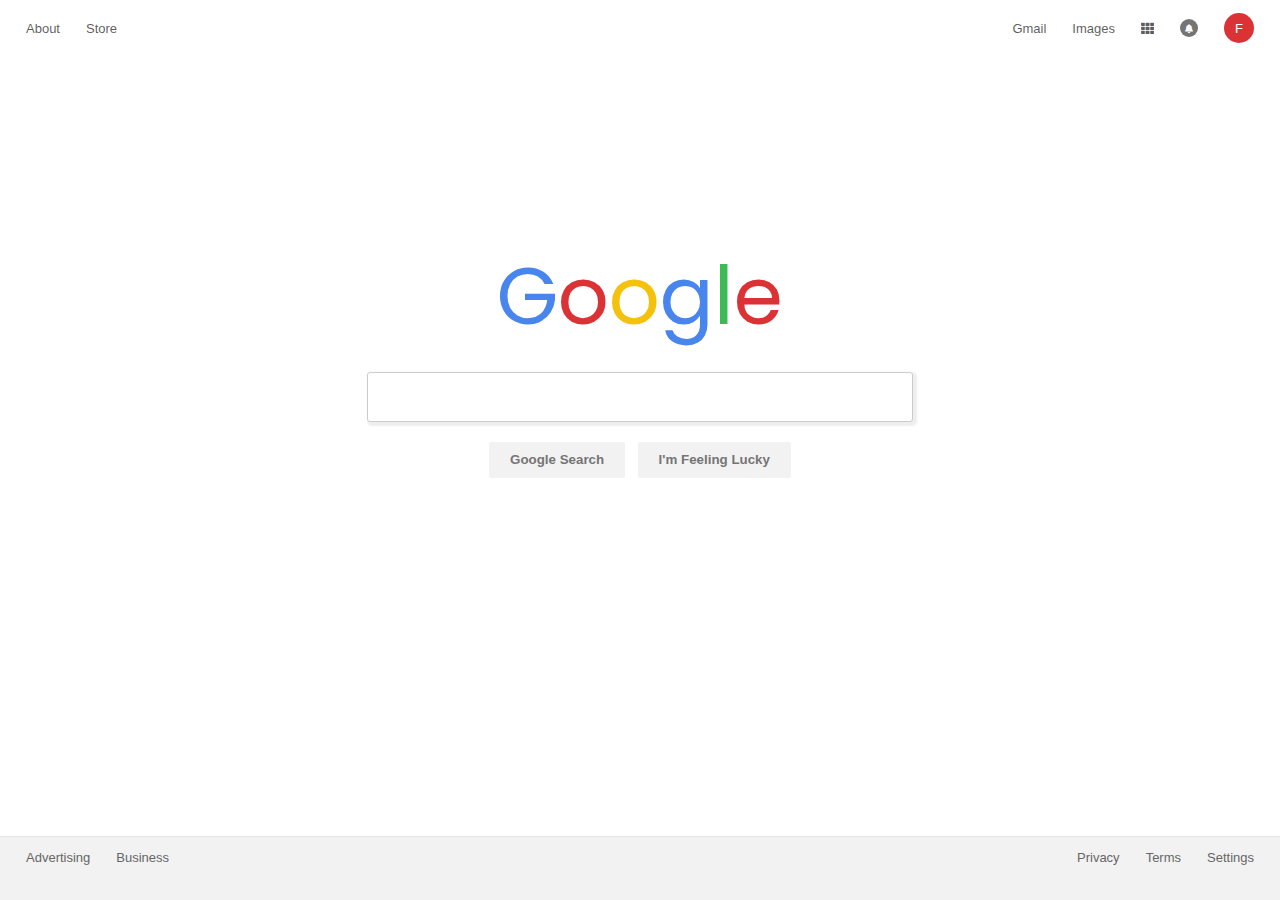
<file: index.html>
<!DOCTYPE html>
<html lang="en">
<head>
    <meta charset="UTF-8">
    <meta name="viewport" content="width=device-width, initial-scale=1.0">
    <meta http-equiv="X-UA-Compatible" content="ie=edge">
    <title>Google</title>
    <link rel="stylesheet" href="style.css">
    <link rel="stylesheet" href="https://use.fontawesome.com/releases/v5.2.0/css/all.css" crossorigin="anonymous">
</head>
<body>
    <header class="home-header">
        <ul>
            <!-- <span style="display:;"> -->
            <li style><a href="#">About</a></li> 
            <li style><a href="#">Store</a></li>
            <!-- </span> -->
            <!-- <span> -->

                <li style="margin-left:auto"><a href="#">Gmail</a></li>
                <li><a href="#">Images</a></li>
                <li><a href="#"><i class="fas fa-th"></i></a></li>
                <li ><a id="bell"href="#"><i class="fas fa-bell"></i></a></li>
                <li ><a id="profile-icon" href="#">F</a></li>
            <!-- </span> -->
            </ul>
    </header>
    <main style="text-align: center; margin:auto;">

            <div id="logo">
                <!-- <a href="#"> -->
                    <span style="color:#4885ed">G</span><span style="color:#db3236">o</span><span style="color:#f4c20d">o</span><span style="color:#4885ed">g</span><span style="color:#3cba54">l</span><span style="color:#db3236">e</span>
                <!-- </a> -->
            </div>
            
                <form action="res.html" method="get">
                    <input type="text"><br>
                    <input type="submit" value="Google Search">
                    <input type="submit" value="I'm Feeling Lucky">
                </form>
    </main>

    <footer style="position:absolute">
        <ul style="float:left">
            <li><a href="#">Advertising</a></li>
            <li><a href="#">Business</a></li>
        </ul>
        <ul style="float:right">
            <li><a href="#">Privacy</a></li>
            <li><a href="#">Terms</a></li>
            <li><a href="#">Settings</a></li>
        </ul>
    </footer>
</body>
</html>
</file>
<file: style.css>
@import url('https://fonts.googleapis.com/css?family=Poppins:500');
html, body{
    padding:0;
    margin:0;
    font-family: arial, sans-serif;
    text-align: center;
    /* line-height: 24px; */
}

a{
    text-decoration: none;

}

ul{
    list-style-type: none;
    padding:0 1em;
    margin:0;
    display:flex;
    /* justify-content: space-between; */
    align-items: center; 
    flex-direction:row;
    
}

ol{
    margin:0;
    padding:0;
}

li{
    /* display:inline-block; */
    padding:0;
    margin:1em;
    vertical-align: middle;
    /* box-sizing: border-box; */
    /* width: */
}


.home-header {
    font-size:13px;
    /* padding:15px; */
    
    /* display:block; */
    /* height:100px; */
    /* background-color:black; */
}

.home-header a {
    color:rgba(0, 0, 0, 0.87);
    /* text-decoration: none; */
    opacity:0.75;
    /* margin:1em; */
}

.home-header a:hover {
    opacity:0.85;
    text-decoration: underline;
}


main{
    clear:both
}

footer{
    background-color: #f2f2f2;
    border-top: 1px solid #e4e4e4;
    /* display:block; */
    /* position: absolute; */
    bottom:0px;
    width:100%;
    height:7vh;
    font-size:13px;
    /* text-align: left; */
}

footer a {
    color:#666;
}

footer a:hover{
    text-decoration: underline;
}


/* footer */


#logo{
    font-size: 80px;
    /* margin:1em; */
    margin-top:20vh;
    font-family: 'Poppins', sans-serif;
}

input[type="text"]{
    /* display:block; */
    /* text-align: center; */
    /* float:center; */
    font-size:16px;
    width:40vw;
    height:2em;
    padding:0.5em 1em 0.5em 1em;
    border:1px solid #ccc;
    margin:1em;
    box-shadow: 2px 2px 2px 2px #eee;
    border-radius: 3px;
}

input[type="text"]:focus,input[type="text"]:hover {
    box-shadow: 2px 2px 5px 5px #eee;
}


input[type="submit"]{
    background-color: #f2f2f2;
    color:rgb(117, 117, 117);
    
    border:1px solid #f2f2f2;
    padding:0.7em 1.5em;
    font-weight: 600;
    border-radius: 2px;
    font-family: arial, sans-serif;
    margin:4px
}

input[type="submit"]:hover{
    color: #222;
    border:1px solid #999;
    
}

#img-logo{
    /* width:10vw; */
    height:7vh;
    width:auto;
}

#top-nav{
    display:flex;
    align-items:center;
    margin:0 1em;
}

.search-header{
    background-color: #f9f9f9;
    /* color:#777; */
    /* box-sizing: border-box; */
    /* display:inline-block; */
    /* padding:1px; */
    /* clear:both;  */
}

.search-header a{
    color:rgba(0, 0, 0, 0.9);
    opacity:0.6;
}

.search-header a:hover{
    opacity:1;
}



#profile-icon{
    background-color:#db3236;
    border-radius: 50%;
    display:block;
    height:30px;
    width:30px;
    color:white;
    display:flex;
    align-items: center;
    justify-content: center;
    /* padding:2px; */
    /* padding-top:8px; */
    opacity:1;
    /* vertical-align: middle; */
    /* line-height: 13px; */
}

#bell{
    background-color:rgba(0, 0, 0, 0.9);
    color:white;
    display:inline-block;
    height:18px;
    width:18px;
    font-size:9px;
    /* padding-top:2px; */
    border-radius: 50%;
    vertical-align: middle;
    display:flex;
    align-items: center;
    justify-content: center;
    opacity:0.6;
}

#bell:hover{
    opacity:1;
}

#bottom-nav{
    display:flex;
    margin-left:10.5vw;
    width:52vw;
    font-size:13px;
    /* background-color: #f9f9f9; */
    /* overflow: auto; */
    /* display: inline-block; */
    clear:both;
    
}

#bottom-nav li{
    /* display:inline-block; */
    margin:0;
}
#bottom-nav a{
    padding:1em;
    display:inline-block;
    /* box-sizing: border-box; */
    /* background-color: #f9f9f9; */
}



#bottom-nav button{
    border: solid 1px transparent;
    font-family:Arial,sans-serif;
    color:rgb(119, 119, 119);
    background-color:#f9f9f9;
    padding:0.5em 1em;
    margin:0.5em 0em;
    border-radius:3px;
    /* font-weight: normal; */
}

#bottom-nav button:hover{
    /* border: none; */
    border:solid 1px #bbb;
    background-color:#f9f9f9;
    box-shadow: 0px 1px 1px 0px #ddd;
    background-color:#f3f3f3;
}


#bottom-nav .active{
    border-bottom:3px solid #4885ed ;
    color:#4885ed;
    opacity: 1;
    font-weight: bold;
    /* margin:0;
    padding:1em;
    margin-top:1em;
    padding-top:0; */
    /* margin-bottom: 0; */
    /* padding-bottom:1em; */
}

main{

    text-align: left;
    /* margin:auto; */
    margin-left:11.5vw;
    width:53%;
    /* background-color:#999; */
}
.sub-text{
    opacity:0.6;
    font-size: 13px;
    text-indent: 3em;
}

.summary{
    border:1px solid #ddd;
    padding:0.5em 1em;
    padding-right:2em;
    border-radius: 3px;
    box-shadow: 0px 2px 1px 1px #eee;
    margin:2em 0em;
}

.summary h1{
    font-size:16px;
}

.summary li{
    margin-top:0.3em;
    margin-bottom:0.3em;
}

w

.web-entry h1 a{
    color:rgb(26, 13, 171);
    text-decoration: none;
   
}

.web-entry h1{
    margin-bottom:0px;
    margin-top:22px;
    font-size:18px;
    font-weight: normal;
}

.web-entry h2{
    font-size:14px;
    margin:0px;
    color:rgb(0, 102, 33);
    font-weight: normal;
}

.web-entry p{
    margin:0;
    font-size:13px;
    opacity:0.7;
    line-height: 17px;
}

.related-searches{
    margin:2em 0;
}
.related-searches h1{
    text-decoration: none;
    font-weight: normal;
    font-size:18px
}

.related-searches a{
    font-size:14px;
    font-weight: bold;
}

.related-searches td{
    padding-right:3em;
}

.other-pages{
    display:flex;
    flex-direction: row;
    justify-content: center;
    color:#666;
    font-size:13px;
    text-align: center;
    /* align-items: center; */
    margin-bottom:50px;
}

.other-pages a{
    color:#4885ed;
}
.google-style{
    font-family:Poppins, sans-serif;
    font-size:30px;
}
</file>
